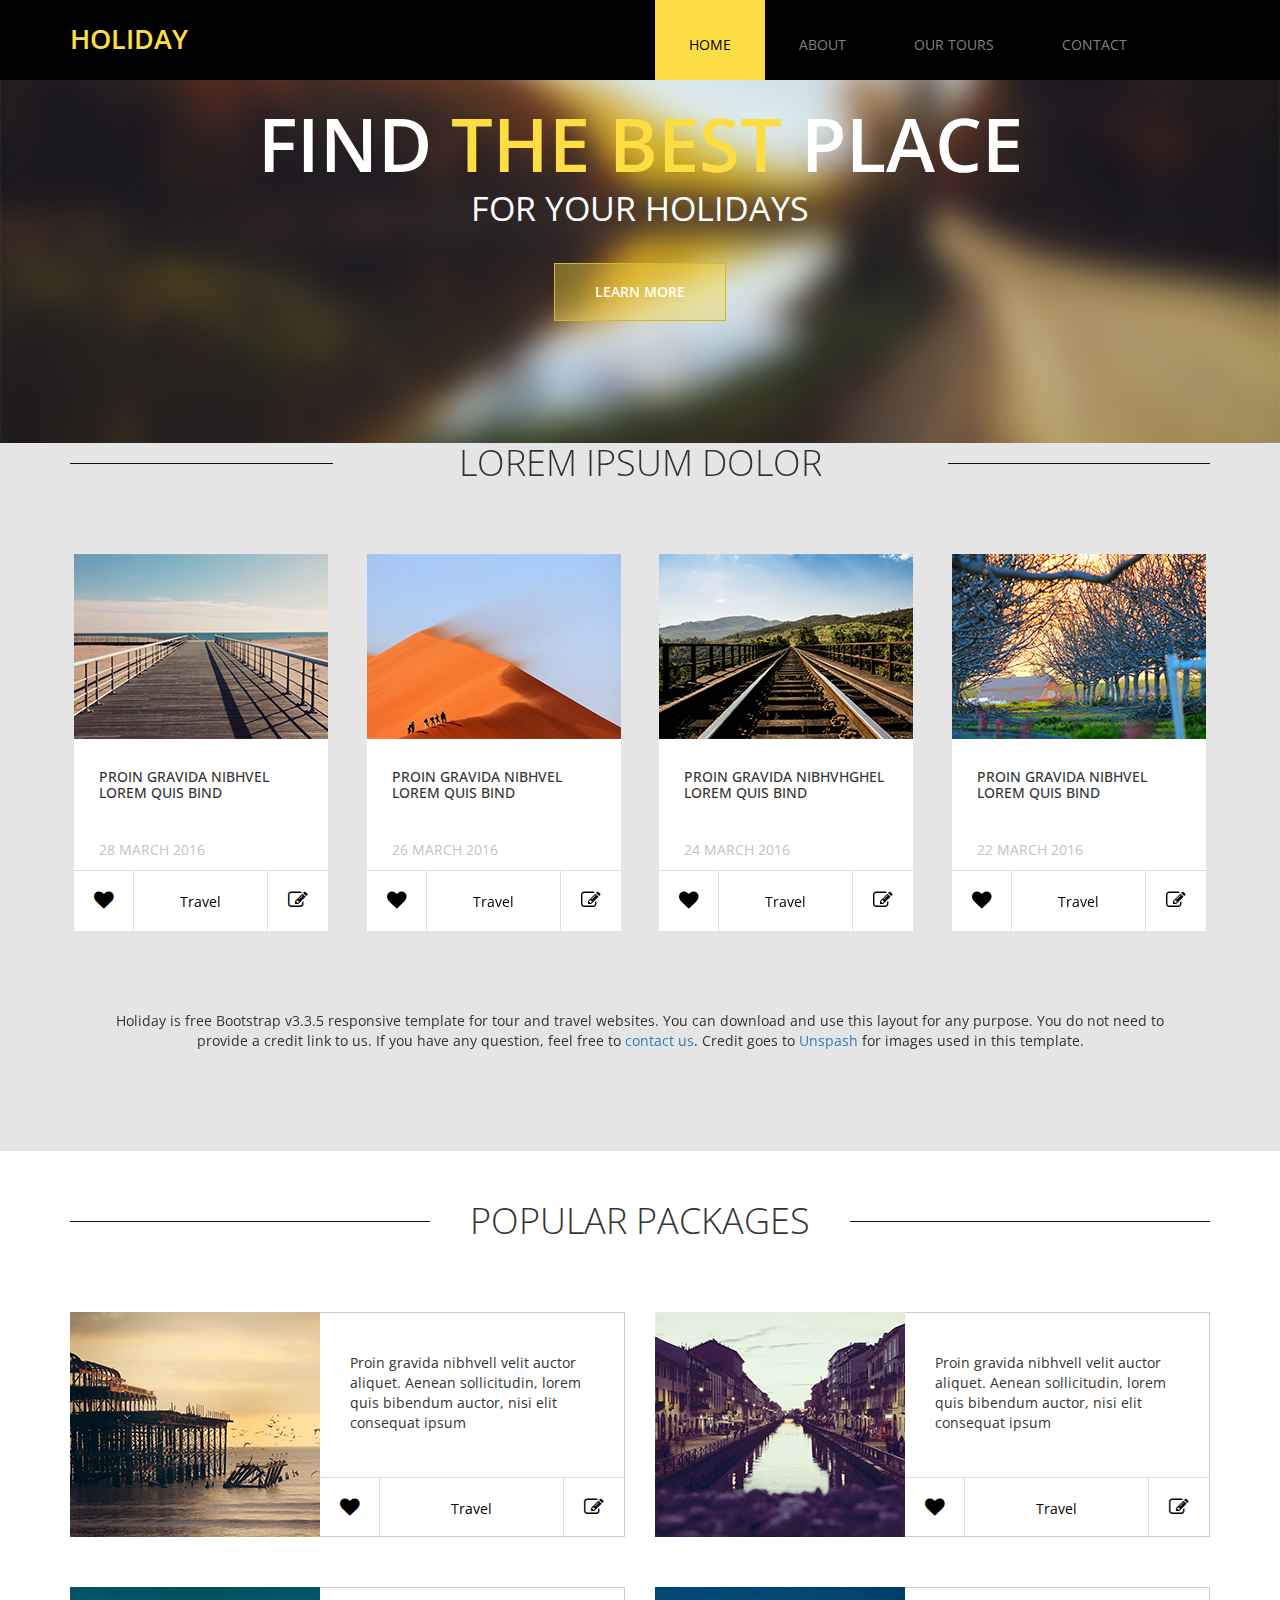
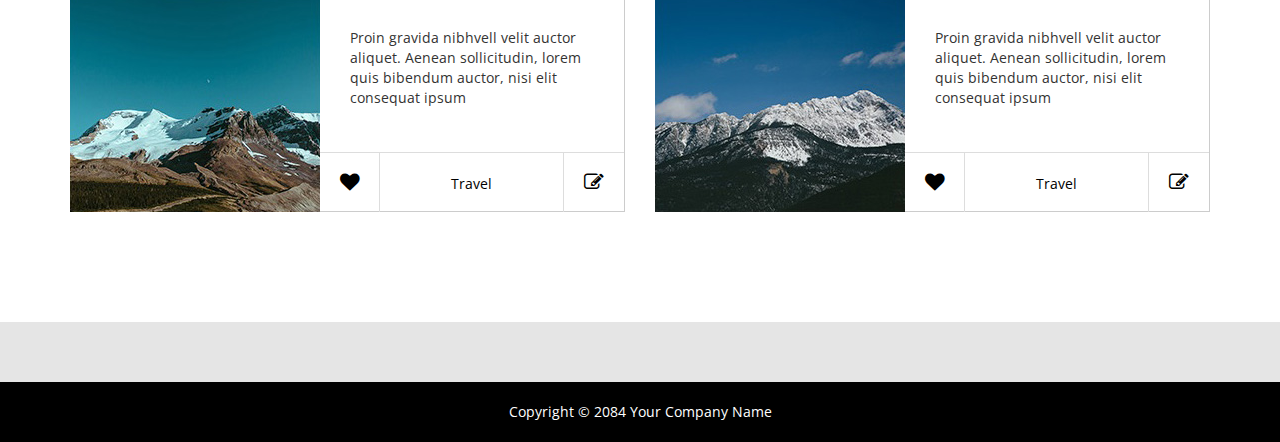
<file: index.html>
<!DOCTYPE html>
<html lang="en">
<head>
  <meta charset="utf-8">
  <meta http-equiv="X-UA-Compatible" content="IE=edge">
  <meta name="viewport" content="width=device-width, initial-scale=1">
  <title>Holiday - templatemo</title>
<!--
Holiday Template
http://www.templatemo.com/tm-475-holiday
-->
  <link href='http://fonts.googleapis.com/css?family=Open+Sans:400,300,400italic,600,700' rel='stylesheet' type='text/css'>
  <link href="css/font-awesome.min.css" rel="stylesheet">
  <link href="css/bootstrap.min.css" rel="stylesheet">
  <link href="css/bootstrap-datetimepicker.min.css" rel="stylesheet">  
  <link href="css/flexslider.css" rel="stylesheet">
  <link href="css/templatemo-style.css" rel="stylesheet">

  <!-- HTML5 shim and Respond.js for IE8 support of HTML5 elements and media queries -->
  <!-- WARNING: Respond.js doesn't work if you view the page via file:// -->
    <!--[if lt IE 9]>
    <script src="https://oss.maxcdn.com/html5shiv/3.7.2/html5shiv.min.js"></script>
    <script src="https://oss.maxcdn.com/respond/1.4.2/respond.min.js"></script>
    <![endif]-->

  </head>
  <body class="tm-gray-bg">
  	<!-- Header -->
  	<div class="tm-header">
  		<div class="container">
  			<div class="row">
  				<div class="col-lg-6 col-md-4 col-sm-3 tm-site-name-container">
  					<a href="#" class="tm-site-name">Holiday</a>	
  				</div>
	  			<div class="col-lg-6 col-md-8 col-sm-9">
	  				<div class="mobile-menu-icon">
		              <i class="fa fa-bars"></i>
		            </div>
	  				<nav class="tm-nav">
						<ul>
							<li><a href="index.html" class="active">Home</a></li>
							<li><a href="about.html">About</a></li>
							<li><a href="tours.html">Our Tours</a></li>
							<li><a href="contact.html">Contact</a></li>
						</ul>
					</nav>		
	  			</div>				
  			</div>
  		</div>	  	
  	</div>
	
	<!-- Banner -->
	<section class="tm-banner">
		<!-- Flexslider -->
		<div class="flexslider flexslider-banner">
		  <ul class="slides">
		    <li>
			    <div class="tm-banner-inner">
					<h1 class="tm-banner-title">Find <span class="tm-yellow-text">The Best</span> Place</h1>
					<p class="tm-banner-subtitle">For Your Holidays</p>
					<a href="#more" class="tm-banner-link">Learn More</a>	
				</div>
				<img src="img/banner-1.jpg" alt="Image" />	
		    </li>
		    <li>
			    <div class="tm-banner-inner">
					<h1 class="tm-banner-title">Lorem <span class="tm-yellow-text">Ipsum</span> Dolor</h1>
					<p class="tm-banner-subtitle">Wonderful Destinations</p>
					<a href="#more" class="tm-banner-link">Learn More</a>	
				</div>
		      <img src="img/banner-2.jpg" alt="Image" />
		    </li>
		    <li>
			    <div class="tm-banner-inner">
					<h1 class="tm-banner-title">Proin <span class="tm-yellow-text">Gravida</span> Nibhvell</h1>
					<p class="tm-banner-subtitle">Velit Auctor</p>
					<a href="#more" class="tm-banner-link">Learn More</a>	
				</div>
		      <img src="img/banner-3.jpg" alt="Image" />
		    </li>
		  </ul>
		</div>	
	</section>

	<!-- gray bg -->	
	<section class="container tm-home-section-1" id="more">

	
		<div class="section-margin-top">
			<div class="row">				
				<div class="tm-section-header">
					<div class="col-lg-3 col-md-3 col-sm-3"><hr></div>
					<div class="col-lg-6 col-md-6 col-sm-6"><h2 class="tm-section-title">Lorem Ipsum Dolor</h2></div>
					<div class="col-lg-3 col-md-3 col-sm-3"><hr></div>	
				</div>
			</div>
			<div class="row">
				<div class="col-lg-3 col-md-3 col-sm-6 col-xs-6 col-xxs-12">
					<div class="tm-home-box-2">						
						<img src="img/index-03.jpg" alt="image" class="img-responsive">
						<h3>Proin Gravida Nibhvel Lorem Quis Bind</h3>
						<p class="tm-date">28 March 2016</p>
						<div class="tm-home-box-2-container">
							<a href="#" class="tm-home-box-2-link"><i class="fa fa-heart tm-home-box-2-icon border-right"></i></a>
							<a href="#" class="tm-home-box-2-link"><span class="tm-home-box-2-description">Travel</span></a>
							<a href="#" class="tm-home-box-2-link"><i class="fa fa-edit tm-home-box-2-icon border-left"></i></a>
						</div>
					</div>
				</div>
				<div class="col-lg-3 col-md-3 col-sm-6 col-xs-6 col-xxs-12">
					<div class="tm-home-box-2">						
					    <img src="img/index-04.jpg" alt="image" class="img-responsive">
						<h3>Proin Gravida Nibhvel Lorem Quis Bind</h3>
						<p class="tm-date">26 March 2016</p>
						<div class="tm-home-box-2-container">
							<a href="#" class="tm-home-box-2-link"><i class="fa fa-heart tm-home-box-2-icon border-right"></i></a>
							<a href="#" class="tm-home-box-2-link"><span class="tm-home-box-2-description">Travel</span></a>
							<a href="#" class="tm-home-box-2-link"><i class="fa fa-edit tm-home-box-2-icon border-left"></i></a>
						</div>
					</div>
				</div>
				<div class="col-lg-3 col-md-3 col-sm-6 col-xs-6 col-xxs-12">
					<div class="tm-home-box-2">						
					    <img src="img/index-05.jpg" alt="image" class="img-responsive">
						<h3>Proin Gravida Nibhvhghel Lorem Quis Bind</h3>
						<p class="tm-date">24 March 2016</p>
						<div class="tm-home-box-2-container">
							<a href="#" class="tm-home-box-2-link"><i class="fa fa-heart tm-home-box-2-icon border-right"></i></a>
							<a href="#" class="tm-home-box-2-link"><span class="tm-home-box-2-description">Travel</span></a>
							<a href="#" class="tm-home-box-2-link"><i class="fa fa-edit tm-home-box-2-icon border-left"></i></a>
						</div>
					</div>
				</div>
				<div class="col-lg-3 col-md-3 col-sm-6 col-xs-6 col-xxs-12">
					<div class="tm-home-box-2 tm-home-box-2-right">						
					    <img src="img/index-06.jpg" alt="image" class="img-responsive">
						<h3>Proin Gravida Nibhvel Lorem Quis Bind</h3>
						<p class="tm-date">22 March 2016</p>
						<div class="tm-home-box-2-container">
							<a href="#" class="tm-home-box-2-link"><i class="fa fa-heart tm-home-box-2-icon border-right"></i></a>
							<a href="#" class="tm-home-box-2-link"><span class="tm-home-box-2-description">Travel</span></a>
							<a href="#" class="tm-home-box-2-link"><i class="fa fa-edit tm-home-box-2-icon border-left"></i></a>
						</div>
					</div>
				</div>
			</div>
			<div class="row">
				<div class="col-lg-12">
					<p class="home-description">Holiday is free Bootstrap v3.3.5 responsive template for tour and travel websites. You can download and use this layout for any purpose. You do not need to provide a credit link to us. If you have any question, feel free to <a href="http://www.facebook.com/templatemo" target="_parent">contact us</a>. Credit goes to <a rel="nofollow" href="http://unsplash.com" target="_parent">Unspash</a> for images used in this template.</p>					
				</div>
			</div>			
		</div>
	</section>		
	
	<!-- white bg -->
	<section class="tm-white-bg section-padding-bottom">
		<div class="container">
			<div class="row">
				<div class="tm-section-header section-margin-top">
					<div class="col-lg-4 col-md-3 col-sm-3"><hr></div>
					<div class="col-lg-4 col-md-6 col-sm-6"><h2 class="tm-section-title">Popular Packages</h2></div>
					<div class="col-lg-4 col-md-3 col-sm-3"><hr></div>	
				</div>
				<div class="col-lg-6">
					<div class="tm-home-box-3">
						<div class="tm-home-box-3-img-container">
							<img src="img/index-07.jpg" alt="image" class="img-responsive">	
						</div>						
						<div class="tm-home-box-3-info">
							<p class="tm-home-box-3-description">Proin gravida nibhvell velit auctor aliquet. Aenean sollicitudin, lorem quis bibendum auctor, nisi elit consequat ipsum</p>
					        <div class="tm-home-box-2-container">
							<a href="#" class="tm-home-box-2-link"><i class="fa fa-heart tm-home-box-2-icon border-right"></i></a>
							<a href="#" class="tm-home-box-2-link"><span class="tm-home-box-2-description box-3">Travel</span></a>
							<a href="#" class="tm-home-box-2-link"><i class="fa fa-edit tm-home-box-2-icon border-left"></i></a>
						</div>
						</div>						
					</div>					
			     </div>
			     <div class="col-lg-6">
			        <div class="tm-home-box-3">
						<div class="tm-home-box-3-img-container">
							<img src="img/index-08.jpg" alt="image" class="img-responsive">	
						</div>						
						<div class="tm-home-box-3-info">
							<p class="tm-home-box-3-description">Proin gravida nibhvell velit auctor aliquet. Aenean sollicitudin, lorem quis bibendum auctor, nisi elit consequat ipsum</p>
					        <div class="tm-home-box-2-container">
							<a href="#" class="tm-home-box-2-link"><i class="fa fa-heart tm-home-box-2-icon border-right"></i></a>
							<a href="#" class="tm-home-box-2-link"><span class="tm-home-box-2-description box-3">Travel</span></a>
							<a href="#" class="tm-home-box-2-link"><i class="fa fa-edit tm-home-box-2-icon border-left"></i></a>
						</div>
						</div>						
					</div>
				</div>
				<div class="col-lg-6">
				    <div class="tm-home-box-3">
						<div class="tm-home-box-3-img-container">
							<img src="img/index-09.jpg" alt="image" class="img-responsive">	
						</div>						
						<div class="tm-home-box-3-info">
							<p class="tm-home-box-3-description">Proin gravida nibhvell velit auctor aliquet. Aenean sollicitudin, lorem quis bibendum auctor, nisi elit consequat ipsum</p>
					        <div class="tm-home-box-2-container">
							<a href="#" class="tm-home-box-2-link"><i class="fa fa-heart tm-home-box-2-icon border-right"></i></a>
							<a href="#" class="tm-home-box-2-link"><span class="tm-home-box-2-description box-3">Travel</span></a>
							<a href="#" class="tm-home-box-2-link"><i class="fa fa-edit tm-home-box-2-icon border-left"></i></a>
						</div>
						</div>						
					</div>
			    </div>
			    <div class="col-lg-6">
			        <div class="tm-home-box-3">
						<div class="tm-home-box-3-img-container">
							<img src="img/index-10.jpg" alt="image" class="img-responsive">	
						</div>						
						<div class="tm-home-box-3-info">
							<p class="tm-home-box-3-description">Proin gravida nibhvell velit auctor aliquet. Aenean sollicitudin, lorem quis bibendum auctor, nisi elit consequat ipsum</p>
					        <div class="tm-home-box-2-container">
							<a href="#" class="tm-home-box-2-link"><i class="fa fa-heart tm-home-box-2-icon border-right"></i></a>
							<a href="#" class="tm-home-box-2-link"><span class="tm-home-box-2-description box-3">Travel</span></a>
							<a href="#" class="tm-home-box-2-link"><i class="fa fa-edit tm-home-box-2-icon border-left"></i></a>
						</div>
						</div>						
					</div>
			   	</div>
			</div>		
		</div>
	</section>
	<footer class="tm-black-bg">
		<div class="container">
			<div class="row">
				<p class="tm-copyright-text">Copyright &copy; 2084 Your Company Name</p>
			</div>
		</div>		
	</footer>
	<script type="text/javascript" src="js/jquery-1.11.2.min.js"></script>      		<!-- jQuery -->
  	<script type="text/javascript" src="js/moment.js"></script>							<!-- moment.js -->
	<script type="text/javascript" src="js/bootstrap.min.js"></script>					<!-- bootstrap js -->
	<script type="text/javascript" src="js/bootstrap-datetimepicker.min.js"></script>	<!-- bootstrap date time picker js, http://eonasdan.github.io/bootstrap-datetimepicker/ -->
	<script type="text/javascript" src="js/jquery.flexslider-min.js"></script>
<!--
	<script src="js/froogaloop.js"></script>
	<script src="js/jquery.fitvid.js"></script>
-->
   	<script type="text/javascript" src="js/templatemo-script.js"></script>      		<!-- Templatemo Script -->
	<script>
		// HTML document is loaded. DOM is ready.
		$(function() {

			$('#hotelCarTabs a').click(function (e) {
			  e.preventDefault()
			  $(this).tab('show')
			})

        	$('.date').datetimepicker({
            	format: 'MM/DD/YYYY'
            });
            $('.date-time').datetimepicker();

			// https://css-tricks.com/snippets/jquery/smooth-scrolling/
		  	$('a[href*=#]:not([href=#])').click(function() {
			    if (location.pathname.replace(/^\//,'') == this.pathname.replace(/^\//,'') && location.hostname == this.hostname) {
			      var target = $(this.hash);
			      target = target.length ? target : $('[name=' + this.hash.slice(1) +']');
			      if (target.length) {
			        $('html,body').animate({
			          scrollTop: target.offset().top
			        }, 1000);
			        return false;
			      }
			    }
		  	});
		});
		
		// Load Flexslider when everything is loaded.
		$(window).load(function() {	  		
			// Vimeo API nonsense

/*
			  var player = document.getElementById('player_1');
			  $f(player).addEvent('ready', ready);
			 
			  function addEvent(element, eventName, callback) {
			    if (element.addEventListener) {
			      element.addEventListener(eventName, callback, false)
			    } else {
			      element.attachEvent(eventName, callback, false);
			    }
			  }
			 
			  function ready(player_id) {
			    var froogaloop = $f(player_id);
			    froogaloop.addEvent('play', function(data) {
			      $('.flexslider').flexslider("pause");
			    });
			    froogaloop.addEvent('pause', function(data) {
			      $('.flexslider').flexslider("play");
			    });
			  }
*/

			 
			 
			  // Call fitVid before FlexSlider initializes, so the proper initial height can be retrieved.
/*

			  $(".flexslider")
			    .fitVids()
			    .flexslider({
			      animation: "slide",
			      useCSS: false,
			      animationLoop: false,
			      smoothHeight: true,
			      controlNav: false,
			      before: function(slider){
			        $f(player).api('pause');
			      }
			  });
*/


			  

//	For images only
		    $('.flexslider').flexslider({
			    controlNav: false
		    });


	  	});
	</script>
 </body>
 </html>
</file>
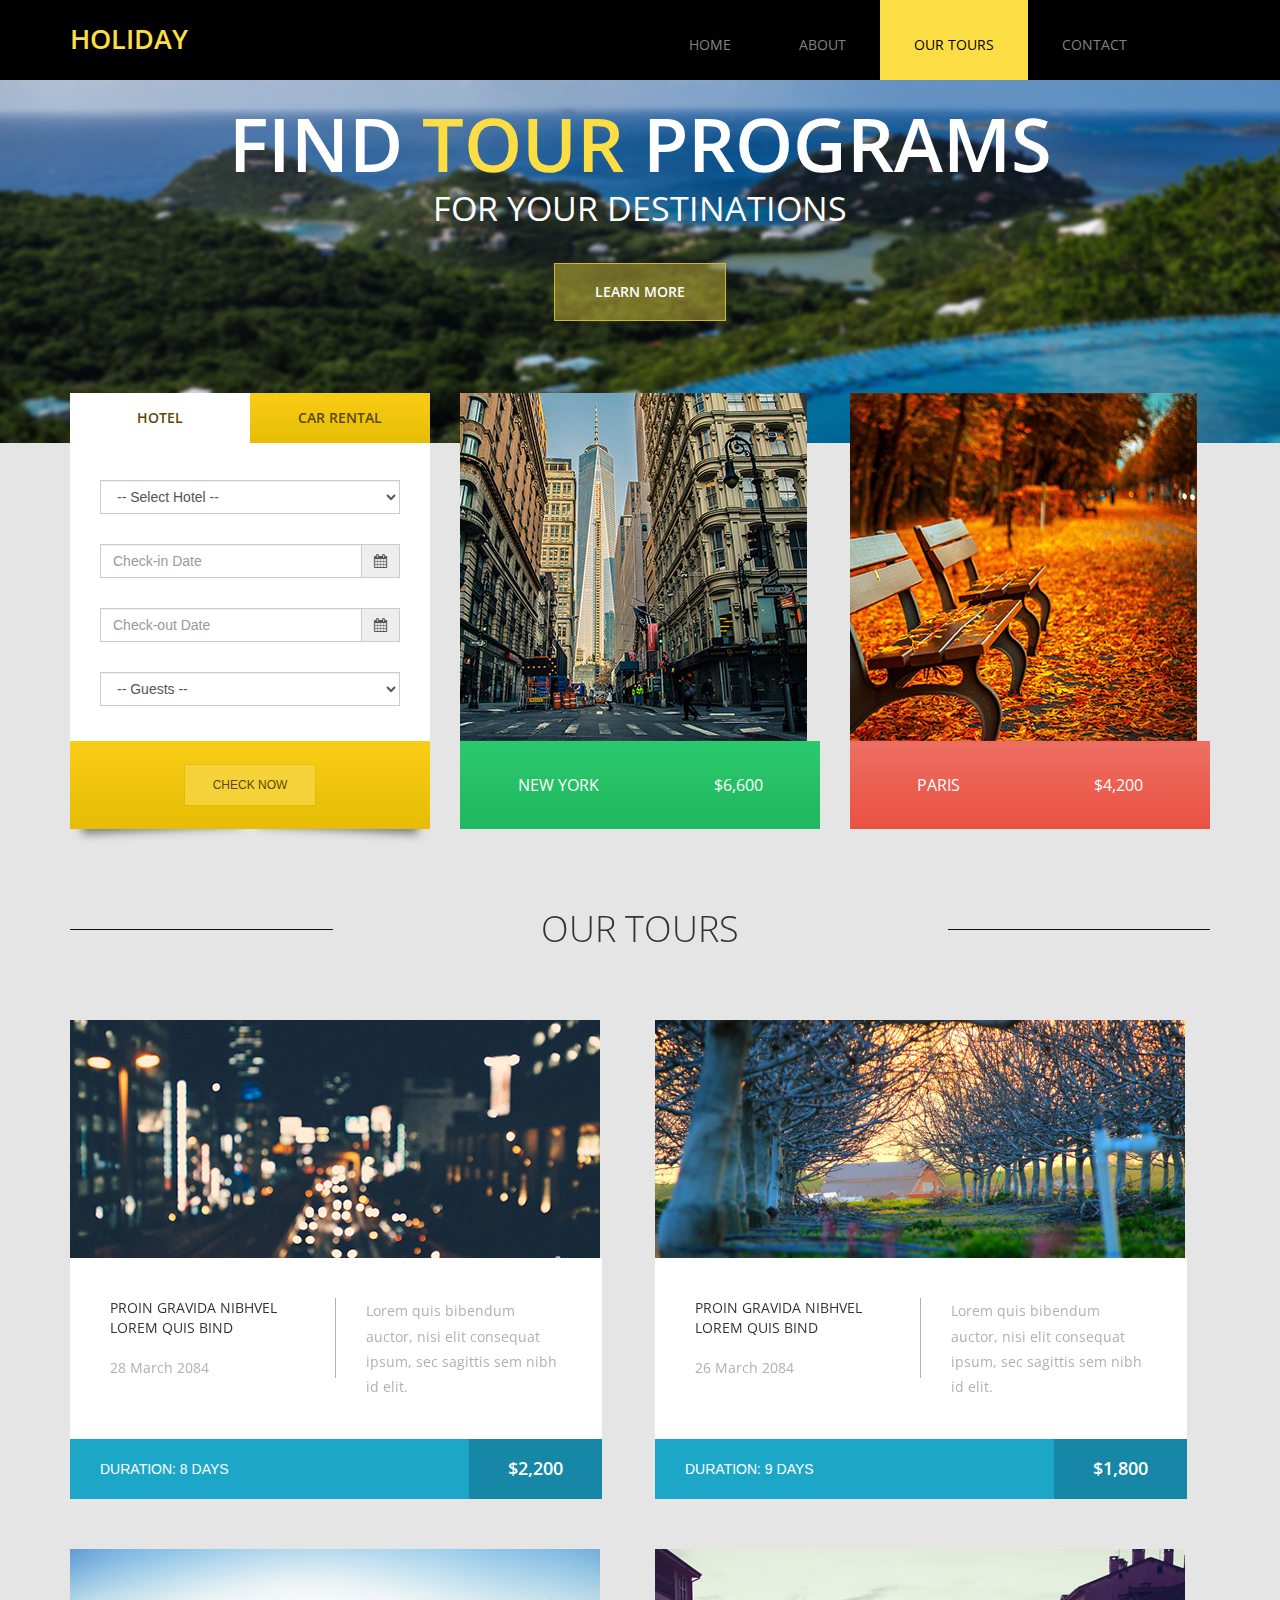
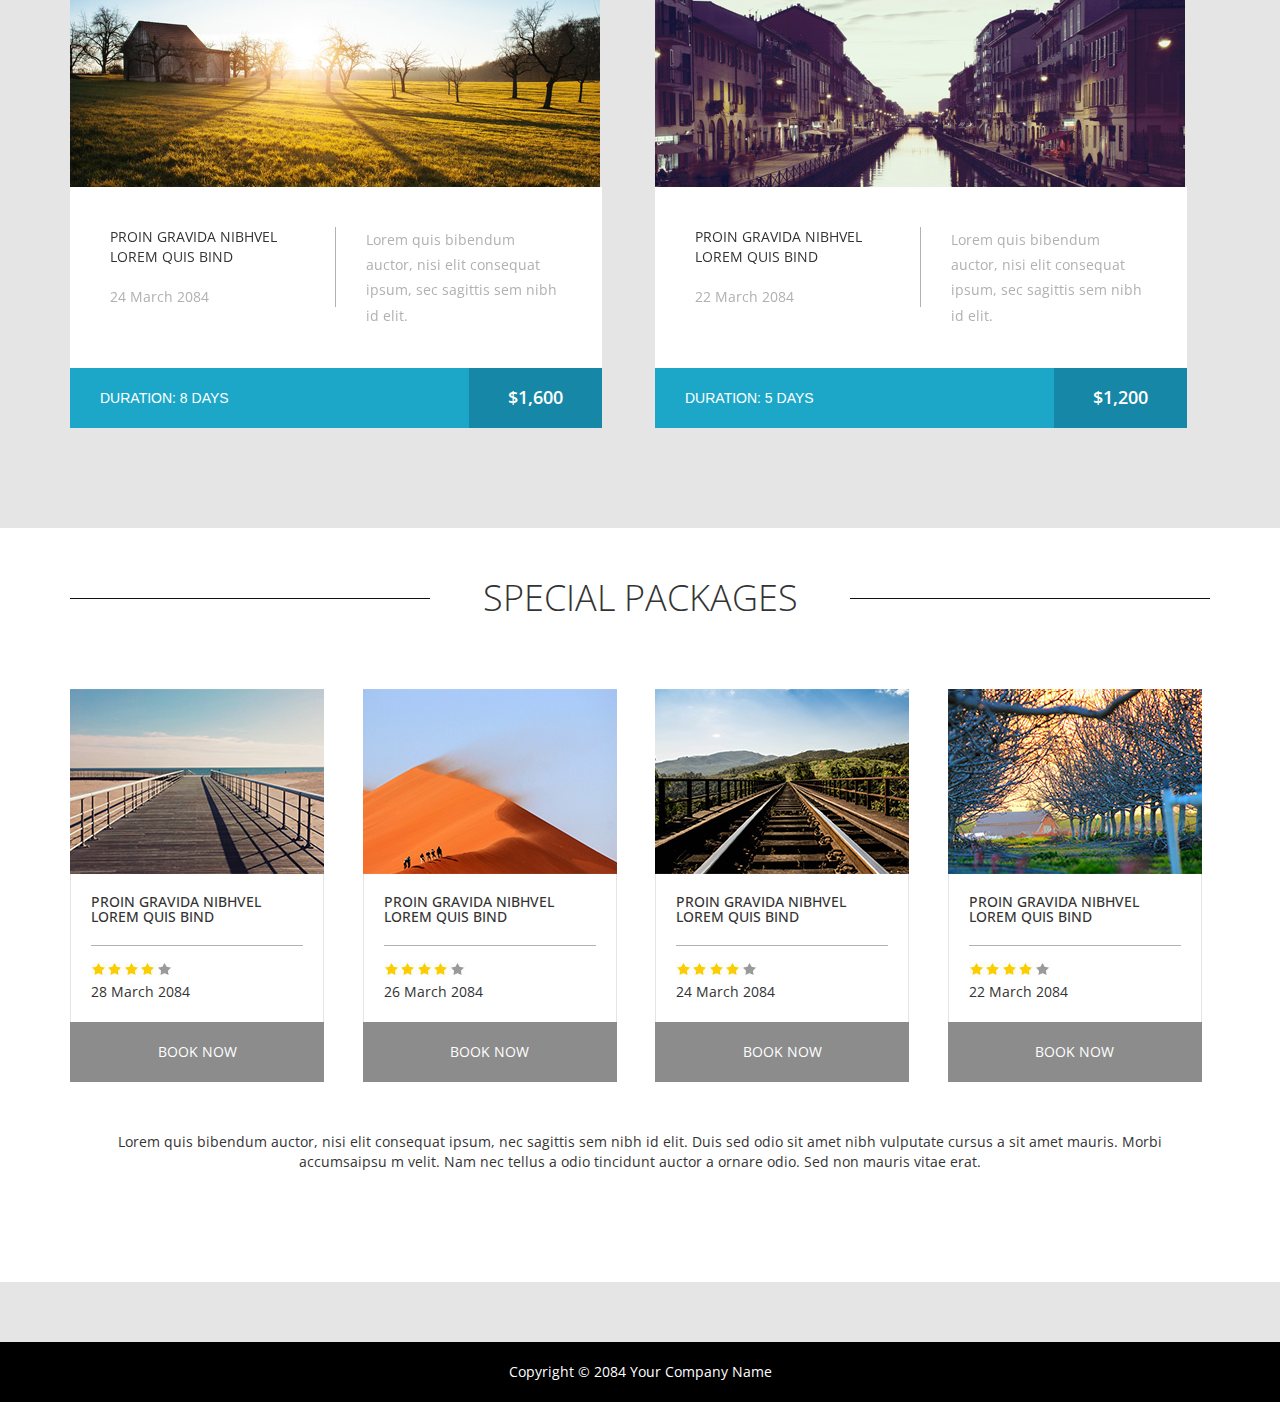
<file: tours.html>
<!DOCTYPE html>
<html lang="en">
<head>
  <meta charset="utf-8">
  <meta http-equiv="X-UA-Compatible" content="IE=edge">
  <meta name="viewport" content="width=device-width, initial-scale=1">
  <title>Holiday - Tours</title>
<!--
Holiday Template
http://www.templatemo.com/tm-475-holiday
-->
  <link href='http://fonts.googleapis.com/css?family=Open+Sans:400,300,400italic,600,700' rel='stylesheet' type='text/css'>
  <link href="css/font-awesome.min.css" rel="stylesheet">
  <link href="css/bootstrap.min.css" rel="stylesheet">
  <link href="css/bootstrap-datetimepicker.min.css" rel="stylesheet"> 
  <link href="css/flexslider.css" rel="stylesheet"> 
  <link href="css/templatemo-style.css" rel="stylesheet">

  <!-- HTML5 shim and Respond.js for IE8 support of HTML5 elements and media queries -->
  <!-- WARNING: Respond.js doesn't work if you view the page via file:// -->
    <!--[if lt IE 9]>
    <script src="https://oss.maxcdn.com/html5shiv/3.7.2/html5shiv.min.js"></script>
    <script src="https://oss.maxcdn.com/respond/1.4.2/respond.min.js"></script>
    <![endif]-->

  </head>
  <body class="tm-gray-bg">
  	<!-- Header -->
  	<div class="tm-header">
  		<div class="container">
  			<div class="row">
  				<div class="col-lg-6 col-md-4 col-sm-3 tm-site-name-container">
  					<a href="#" class="tm-site-name">Holiday</a>	
  				</div>
	  			<div class="col-lg-6 col-md-8 col-sm-9">
	  				<div class="mobile-menu-icon">
		              <i class="fa fa-bars"></i>
		            </div>
	  				<nav class="tm-nav">
						<ul>
							<li><a href="index.php">Home</a></li>
							<li><a href="about.html">About</a></li>
							<li><a href="tours.html" class="active">Our Tours</a></li>
							<li><a href="contact.html">Contact</a></li>
						</ul>
					</nav>		
	  			</div>				
  			</div>
  		</div>	  	
  	</div>
	
	<!-- Banner -->
	<section class="tm-banner">
		<!-- Flexslider -->
		<div class="flexslider flexslider-banner">
		  <ul class="slides">
		    <li>
			    <div class="tm-banner-inner">
					<h1 class="tm-banner-title">Find <span class="tm-yellow-text">Tour</span> Programs</h1>
					<p class="tm-banner-subtitle">For Your Destinations</p>
					<a href="#more" class="tm-banner-link">Learn More</a>	
				</div>
		      <img src="img/banner-2.jpg" />
		    </li>
		    <li>
			    <div class="tm-banner-inner">
					<h1 class="tm-banner-title">Lorem <span class="tm-yellow-text">Ipsum</span> Dolor</h1>
					<p class="tm-banner-subtitle">Wonderful Destinations</p>
					<a href="#more" class="tm-banner-link">Learn More</a>	
				</div>
		      <img src="img/banner-3.jpg" />
		    </li>
		    <li>
			    <div class="tm-banner-inner">
					<h1 class="tm-banner-title">Proin <span class="tm-yellow-text">Gravida</span> Nibhvell</h1>
					<p class="tm-banner-subtitle">Velit Auctor</p>
					<a href="#more" class="tm-banner-link">Learn More</a>	
				</div>
		      <img src="img/banner-1.jpg" />
		    </li>
		  </ul>
		</div>			
	</section>

	<!-- gray bg -->	
	<section class="container tm-home-section-1" id="more">
		<div class="row">
			<div class="col-lg-4 col-md-4 col-sm-6">
				<!-- Nav tabs -->
				<div class="tm-home-box-1">
					<ul class="nav nav-tabs tm-white-bg" role="tablist" id="hotelCarTabs">
					    <li role="presentation" class="active">
					    	<a href="#hotel" aria-controls="hotel" role="tab" data-toggle="tab">Hotel</a>
					    </li>
					    <li role="presentation">
					    	<a href="#car" aria-controls="car" role="tab" data-toggle="tab">Car Rental</a>
					    </li>
					</ul>

					<!-- Tab panes -->
					<div class="tab-content">
					    <div role="tabpanel" class="tab-pane fade in active tm-white-bg" id="hotel">
					    	<div class="tm-search-box effect2">
								<form action="#" method="post" class="hotel-search-form">
									<div class="tm-form-inner">
										<div class="form-group">
							            	 <select class="form-control">
							            	 	<option value="">-- Select Hotel -- </option>
							            	 	<option value="shangrila">Shangri-La</option>
												<option value="chatrium">Chatrium</option>
												<option value="fourseasons">Four Seasons</option>
												<option value="hilton">Hilton</option>
											</select> 
							          	</div>
							          	<div class="form-group">
							                <div class='input-group date' id='datetimepicker1'>
							                    <input type='text' class="form-control" placeholder="Check-in Date" />
							                    <span class="input-group-addon">
							                        <span class="fa fa-calendar"></span>
							                    </span>
							                </div>
							            </div>
							          	<div class="form-group">
							                <div class='input-group date' id='datetimepicker2'>
							                    <input type='text' class="form-control" placeholder="Check-out Date" />
							                    <span class="input-group-addon">
							                        <span class="fa fa-calendar"></span>
							                    </span>
							                </div>
							            </div>
							            <div class="form-group margin-bottom-0">
							                <select class="form-control">
							            	 	<option value="">-- Guests -- </option>
							            	 	<option value="1">1</option>
												<option value="2">2</option>
												<option value="3">3</option>
												<option value="4">4</option>
												<option value="5p">5+</option>
											</select> 
							            </div>
									</div>							
						            <div class="form-group tm-yellow-gradient-bg text-center">
						            	<button type="submit" name="submit" class="tm-yellow-btn">Check Now</button>
						            </div>  
								</form>
							</div>
					    </div>
					    <div role="tabpanel" class="tab-pane fade tm-white-bg" id="car">
							<div class="tm-search-box effect2">
								<form action="#" method="post" class="hotel-search-form">
									<div class="tm-form-inner">
										<div class="form-group">
							            	 <select class="form-control">
							            	 	<option value="">-- Select Model -- </option>
							            	 	<option value="shangrila">BMW</option>
												<option value="chatrium">Mercedes-Benz</option>
												<option value="fourseasons">Toyota</option>
												<option value="hilton">Honda</option>
											</select> 
							          	</div>
							          	<div class="form-group">
							                <div class='input-group date-time' id='datetimepicker3'>
							                    <input type='text' class="form-control" placeholder="Pickup Date" />
							                    <span class="input-group-addon">
							                        <span class="fa fa-calendar"></span>
							                    </span>
							                </div>
							            </div>
							          	<div class="form-group">
							                <div class='input-group date-time' id='datetimepicker4'>
							                    <input type='text' class="form-control" placeholder="Return Date" />
							                    <span class="input-group-addon">
							                        <span class="fa fa-calendar"></span>
							                    </span>
							                </div>
							            </div>	
							            <div class="form-group">
							            	 <select class="form-control">
							            	 	<option value="">-- Options -- </option>
							            	 	<option value="">Child Seat</option>
												<option value="">GPS Navigator</option>
												<option value="">Insurance</option>
											</select> 
							          	</div>						           
									</div>							
						            <div class="form-group tm-yellow-gradient-bg text-center">
						            	<button type="submit" name="submit" class="tm-yellow-btn">Check Now</button>
						            </div>  
								</form>
							</div>
					    </div>				    
					</div>
				</div>								
			</div>

			<div class="col-lg-4 col-md-4 col-sm-6">
				<div class="tm-home-box-1 tm-home-box-1-2 tm-home-box-1-center">
					<img src="img/index-01.jpg" alt="image" class="img-responsive">
					<a href="#">
						<div class="tm-green-gradient-bg tm-city-price-container">
							<span>New York</span>
							<span>$6,600</span>
						</div>	
					</a>			
				</div>				
			</div>
			<div class="col-lg-4 col-md-4 col-sm-6">
				<div class="tm-home-box-1 tm-home-box-1-2 tm-home-box-1-right">
					<img src="img/index-02.jpg" alt="image" class="img-responsive">
					<a href="#">
						<div class="tm-red-gradient-bg tm-city-price-container">
							<span>Paris</span>
							<span>$4,200</span>
						</div>	
					</a>					
				</div>				
			</div>
		</div>
	
		<div class="section-margin-top">
			<div class="row">				
				<div class="tm-section-header">
					<div class="col-lg-3 col-md-3 col-sm-3"><hr></div>
					<div class="col-lg-6 col-md-6 col-sm-6"><h2 class="tm-section-title">Our Tours</h2></div>
					<div class="col-lg-3 col-md-3 col-sm-3"><hr></div>	
				</div>
			</div>
			<div class="row">
				<div class="col-lg-6 col-md-6 col-sm-6 col-xs-12">
					<div class="tm-tours-box-1">
						<img src="img/tours-03.jpg" alt="image" class="img-responsive">
						<div class="tm-tours-box-1-info">
							<div class="tm-tours-box-1-info-left">
								<p class="text-uppercase margin-bottom-20">Proin Gravida Nibhvel Lorem Quis Bind</p>	
								<p class="gray-text">28 March 2084</p>
							</div>
							<div class="tm-tours-box-1-info-right">
								<p class="gray-text tours-1-description">Lorem quis bibendum auctor, nisi elit consequat ipsum, sec sagittis sem nibh id elit.</p>	
							</div>							
						</div>
						<div class="tm-tours-box-1-link">
							<div class="tm-tours-box-1-link-left">
								Duration: 8 days
							</div>
							<a href="#" class="tm-tours-box-1-link-right">
								$2,200								
							</a>							
						</div>
					</div>					
				</div>
				<div class="col-lg-6 col-md-6 col-sm-6 col-xs-12">
					<div class="tm-tours-box-1">
						<img src="img/tours-04.jpg" alt="image" class="img-responsive">
						<div class="tm-tours-box-1-info">
							<div class="tm-tours-box-1-info-left">
								<p class="text-uppercase margin-bottom-20">Proin Gravida Nibhvel Lorem Quis Bind</p>	
								<p class="gray-text">26 March 2084</p>
							</div>
							<div class="tm-tours-box-1-info-right">
								<p class="gray-text tours-1-description">Lorem quis bibendum auctor, nisi elit consequat ipsum, sec sagittis sem nibh id elit.</p>	
							</div>							
						</div>
						<div class="tm-tours-box-1-link">
							<div class="tm-tours-box-1-link-left">
								Duration: 9 days
							</div>
							<a href="#" class="tm-tours-box-1-link-right">
								$1,800								
							</a>							
						</div>
					</div>					
				</div>
				<div class="col-lg-6 col-md-6 col-sm-6 col-xs-12">
					<div class="tm-tours-box-1">
						<img src="img/tours-05.jpg" alt="image" class="img-responsive">
						<div class="tm-tours-box-1-info">
							<div class="tm-tours-box-1-info-left">
								<p class="text-uppercase margin-bottom-20">Proin Gravida Nibhvel Lorem Quis Bind</p>	
								<p class="gray-text">24 March 2084</p>
							</div>
							<div class="tm-tours-box-1-info-right">
								<p class="gray-text tours-1-description">Lorem quis bibendum auctor, nisi elit consequat ipsum, sec sagittis sem nibh id elit.</p>	
							</div>							
						</div>
						<div class="tm-tours-box-1-link">
							<div class="tm-tours-box-1-link-left">
								Duration: 8 days
							</div>
							<a href="#" class="tm-tours-box-1-link-right">
								$1,600								
							</a>							
						</div>
					</div>					
				</div>
				<div class="col-lg-6 col-md-6 col-sm-6 col-xs-12">
					<div class="tm-tours-box-1">
						<img src="img/tours-06.jpg" alt="image" class="img-responsive">
						<div class="tm-tours-box-1-info">
							<div class="tm-tours-box-1-info-left">
								<p class="text-uppercase margin-bottom-20">Proin Gravida Nibhvel Lorem Quis Bind</p>	
								<p class="gray-text">22 March 2084</p>
							</div>
							<div class="tm-tours-box-1-info-right">
								<p class="gray-text tours-1-description">Lorem quis bibendum auctor, nisi elit consequat ipsum, sec sagittis sem nibh id elit.</p>	
							</div>							
						</div>
						<div class="tm-tours-box-1-link">
							<div class="tm-tours-box-1-link-left">
								Duration: 5 days
							</div>
							<a href="#" class="tm-tours-box-1-link-right">
								$1,200								
							</a>							
						</div>
					</div>					
				</div>
			</div>		
		</div>
	</section>		
	
	<!-- white bg -->
	<section class="tm-white-bg section-padding-bottom">
		<div class="container">
			<div class="row">
				<div class="tm-section-header section-margin-top">
					<div class="col-lg-4 col-md-3 col-sm-3"><hr></div>
					<div class="col-lg-4 col-md-6 col-sm-6"><h2 class="tm-section-title">Special Packages</h2></div>
					<div class="col-lg-4 col-md-3 col-sm-3"><hr></div>	
				</div>				
			</div>
			<div class="row">
				<div class="col-lg-3 col-md-3 col-sm-6 col-xs-6 col-xxs-12">
					<div class="tm-tours-box-2">						
						<img src="img/index-03.jpg" alt="image" class="img-responsive">
						<div class="tm-tours-box-2-info">
							<h3 class="margin-bottom-15">Proin Gravida Nibhvel Lorem Quis Bind</h3>
							<img src="img/rating.png" alt="image" class="margin-bottom-5">
							<p>28 March 2084</p>	
						</div>						
						<a href="#" class="tm-tours-box-2-link">Book Now</a>
					</div>
				</div>
				<div class="col-lg-3 col-md-3 col-sm-6 col-xs-6 col-xxs-12">
					<div class="tm-tours-box-2">						
						<img src="img/index-04.jpg" alt="image" class="img-responsive">
						<div class="tm-tours-box-2-info">
							<h3 class="margin-bottom-15">Proin Gravida Nibhvel Lorem Quis Bind</h3>
							<img src="img/rating.png" alt="image" class="margin-bottom-5">
							<p>26 March 2084</p>	
						</div>						
						<a href="#" class="tm-tours-box-2-link">Book Now</a>
					</div>
				</div>
				<div class="col-lg-3 col-md-3 col-sm-6 col-xs-6 col-xxs-12">
					<div class="tm-tours-box-2">						
						<img src="img/index-05.jpg" alt="image" class="img-responsive">
						<div class="tm-tours-box-2-info">
							<h3 class="margin-bottom-15">Proin Gravida Nibhvel Lorem Quis Bind</h3>
							<img src="img/rating.png" alt="image" class="margin-bottom-5">
							<p>24 March 2084</p>	
						</div>						
						<a href="#" class="tm-tours-box-2-link">Book Now</a>
					</div>
				</div>
				<div class="col-lg-3 col-md-3 col-sm-6 col-xs-6 col-xxs-12">
					<div class="tm-tours-box-2">						
						<img src="img/index-06.jpg" alt="image" class="img-responsive">
						<div class="tm-tours-box-2-info">
							<h3 class="margin-bottom-15">Proin Gravida Nibhvel Lorem Quis Bind</h3>
							<img src="img/rating.png" alt="image" class="margin-bottom-5">
							<p>22 March 2084</p>	
						</div>						
						<a href="#" class="tm-tours-box-2-link">Book Now</a>
					</div>
				</div>
			</div>
			<div class="row">
				<div class="col-lg-12">
					<p class="home-description">Lorem quis bibendum auctor, nisi elit consequat ipsum, nec sagittis sem nibh id elit. Duis sed odio sit amet nibh vulputate cursus a sit amet mauris.
					Morbi accumsaipsu m velit. Nam nec tellus a odio tincidunt auctor a ornare odio. Sed non mauris vitae erat.
					</p>					
				</div>
			</div>	
		</div>
	</section>
	<footer class="tm-black-bg">
		<div class="container">
			<div class="row">
				<p class="tm-copyright-text">Copyright &copy; 2084 Your Company Name</p>
			</div>
		</div>		
	</footer>
	<script type="text/javascript" src="js/jquery-1.11.2.min.js"></script>      		<!-- jQuery -->
  	<script type="text/javascript" src="js/moment.js"></script>							<!-- moment.js -->
	<script type="text/javascript" src="js/bootstrap.min.js"></script>					<!-- bootstrap js -->
	<script type="text/javascript" src="js/bootstrap-datetimepicker.min.js"></script>	<!-- bootstrap date time picker js, http://eonasdan.github.io/bootstrap-datetimepicker/ -->
	<script type="text/javascript" src="js/jquery.flexslider-min.js"></script>
   	<script type="text/javascript" src="js/templatemo-script.js"></script>      		<!-- Templatemo Script -->
	<script>
		// HTML document is loaded. DOM is ready.
		$(function() {

			$('#hotelCarTabs a').click(function (e) {
			  e.preventDefault()
			  $(this).tab('show')
			})

        	$('.date').datetimepicker({
            	format: 'MM/DD/YYYY'
            });
            $('.date-time').datetimepicker();
           
			// https://css-tricks.com/snippets/jquery/smooth-scrolling/
		  	$('a[href*=#]:not([href=#])').click(function() {
			    if (location.pathname.replace(/^\//,'') == this.pathname.replace(/^\//,'') && location.hostname == this.hostname) {
			      var target = $(this.hash);
			      target = target.length ? target : $('[name=' + this.hash.slice(1) +']');
			      if (target.length) {
			        $('html,body').animate({
			          scrollTop: target.offset().top
			        }, 1000);
			        return false;
			      }
			    }
		  	});
		});
		
		// Load Flexslider when everything is loaded.
		$(window).load(function() {	  		
		    $('.flexslider').flexslider({
			    controlNav: false
		    });
	  	});
	</script>
 </body>
 </html>
</file>
<file: css/templatemo-style.css>
/** 
 * Holiday Template
 * http://www.templatemo.com/tm-475-holiday
 *
 * COLOR CODES
 * Yellow	#FCDD44
 *
 */

/* CSS Resets */ 
ul,p {
	margin: 0; 
	padding: 0;
}
h1,h2,h3 {
	margin: 0;
	padding: 0;
}
h1,h2,h3,a,p { font-family: 'Open Sans', sans-serif; }
a:hover,
a:focus {
	text-decoration: none;
}

/* Header & Nav */
body { overflow-x: hidden; }
.tm-header {
	background: #000000;
	height: 80px;
	position: fixed;
	top: 0;
	z-index: 100;
	width: 100%;
}
.tm-site-name-container { padding-top: 20px; }
.tm-site-name {
	color: #FCDD44;
	font-size: 27px;
	font-weight: 600;
	text-transform: uppercase;
}
.tm-site-name:hover,
.tm-site-name:focus {
	color: #FF720B;
}
.mobile-menu-icon { display: none; }
.tm-nav {
	display: block;
	overflow: hidden;
}
.tm-nav li {
	list-style: none;
	float: left;
}
.tm-nav li a {
	color: #838383;
	display: block;
	padding: 35px 34px 25px 34px;
	text-transform: uppercase;
	transition: all 0.3s ease;
}
.tm-nav li a.active,
.tm-nav li a:focus,
.tm-nav li a:hover {
	background: #FCDD44;
	color: #000;
}

/* Banner */
.tm-banner-inner {
    height: auto;
    margin: auto;
    position: absolute;
    top: -20px;
    left: 0px;
    bottom: 0px;
    right: 0px;
    display: -webkit-flex;
    display: -ms-flexbox;
    display: flex;
    -webkit-flex-direction: column;
        -ms-flex-direction: column;
            flex-direction: column;
    -webkit-align-items: center;
        -ms-flex-align: center;
            align-items: center;
    -webkit-justify-content: center;
        -ms-flex-pack: center;
            justify-content: center;
}
.tm-banner-title,
.tm-banner-subtitle,
.tm-banner-link {
	text-transform: uppercase;
}
.tm-banner-title,
.tm-banner-subtitle {
	color: white;
}
.tm-banner-title {	
	font-size: 74px;
	font-weight: 600;
}
.tm-banner-subtitle { font-size: 34px; }
.tm-yellow-text { color: #FCDD44; }
.tm-banner-link {
	background: rgba(252, 221, 68, 0.39) none repeat scroll 0% 0%;
	border: 1px solid #D2B731;
	color: #FFF;
	font-weight: 600;
	display: inline-block;
	padding: 18px 40px;
	margin-top: 30px;
	transition: all 0.3s ease;
}
.tm-banner-link:hover,
.tm-banner-link:focus {
	background: rgba(252, 221, 68, 1);
	color: #000;
}
.flexslider.flexslider-banner {
	max-width: 100%;
	height: 100%;
	z-index: 0;
}
.flexslider.flexslider-banner .slides > li {
	text-align: center;
}
.flexslider.flexslider-banner .flex-direction-nav a:before {
	color: #FCDD44;
}
.flex-direction-nav a {
	height: 50px;
}

/* Section 1, products.php */
.tm-gray-bg { background-color: #E5E5E5; }
.tm-home-section-1 {
	position: relative;
	top: -50px;
}
.form-control {	border-radius: 0; }
.form-control:focus {
	border-color: #FCDD44;
}

.form-control:focus {
	box-shadow: 0px 1px 1px rgba(0, 0, 0, 0.075) inset, 0px 0px 8px rgba(252, 221, 68, 0.6);
}

.tm-yellow-gradient-bg {
	/* Permalink - use to edit and share this gradient: http://colorzilla.com/gradient-editor/#f5d11d+0,f3d10e+1,efcf1c+2,fccd0d+4,f7ca0d+5,f9cb1e+6,f7cb10+7,f8cc14+8,f0c40c+54,edc50c+55,e9c108+71,ecc008+78,e6be06+91,e9bd06+93,e8bc06+100 */
	background: #f5d11d; /* Old browsers */ /* FF3.6+ */ /* Chrome,Safari4+ */ /* Chrome10+,Safari5.1+ */ /* Opera 11.10+ */ /* IE10+ */
	background: linear-gradient(to bottom,  #f5d11d 0%,#f3d10e 1%,#efcf1c 2%,#fccd0d 4%,#f7ca0d 5%,#f9cb1e 6%,#f7cb10 7%,#f8cc14 8%,#f0c40c 54%,#edc50c 55%,#e9c108 71%,#ecc008 78%,#e6be06 91%,#e9bd06 93%,#e8bc06 100%); /* W3C */
	filter: progid:DXImageTransform.Microsoft.gradient( startColorstr='#f5d11d', endColorstr='#e8bc06',GradientType=0 ); /* IE6-9 */
}
.tm-green-gradient-bg {
	/* Permalink - use to edit and share this gradient: http://colorzilla.com/gradient-editor/#2ec66b+0,2dc970+1,2ac96c+2,2bc76e+4,2bc869+5,2ac871+6,29c86c+7,28c76b+15,2bc76c+16,21bb61+73,1eb860+100 */
	background: #2ec66b; /* Old browsers */ /* FF3.6+ */ /* Chrome,Safari4+ */ /* Chrome10+,Safari5.1+ */ /* Opera 11.10+ */ /* IE10+ */
	background: linear-gradient(to bottom,  #2ec66b 0%,#2dc970 1%,#2ac96c 2%,#2bc76e 4%,#2bc869 5%,#2ac871 6%,#29c86c 7%,#28c76b 15%,#2bc76c 16%,#21bb61 73%,#1eb860 100%); /* W3C */
	filter: progid:DXImageTransform.Microsoft.gradient( startColorstr='#2ec66b', endColorstr='#1eb860',GradientType=0 ); /* IE6-9 */
}
.tm-red-gradient-bg {
	/* Permalink - use to edit and share this gradient: http://colorzilla.com/gradient-editor/#e97262+0,ef6865+1,ed6c5f+2,f07162+4,f17062+5,eb6f67+6,ec6c5f+7,ec6b5e+18,eb5d4f+56,e95242+100 */
	background: #e97262; /* Old browsers */ /* FF3.6+ */ /* Chrome,Safari4+ */ /* Chrome10+,Safari5.1+ */ /* Opera 11.10+ */ /* IE10+ */
	background: linear-gradient(to bottom,  #e97262 0%,#ef6865 1%,#ed6c5f 2%,#f07162 4%,#f17062 5%,#eb6f67 6%,#ec6c5f 7%,#ec6b5e 18%,#eb5d4f 56%,#e95242 100%); /* W3C */
	filter: progid:DXImageTransform.Microsoft.gradient( startColorstr='#e97262', endColorstr='#e95242',GradientType=0 ); /* IE6-9 */
}
.tm-yellow-gradient-bg,
.tm-green-gradient-bg,
.tm-red-gradient-bg {
	display: -webkit-flex;
	display: -ms-flexbox;
	display: flex;
	-webkit-align-items: center;
	    -ms-flex-align: center;
	        align-items: center;
	height: 88px;
}
.tm-city-price-container {
	padding: 30px 0;
	font-size: 16px;
	color: white;
	text-transform: uppercase;
	-webkit-justify-content: space-around;
	    -ms-flex-pack: distribute;
	        justify-content: space-around;
}
.tm-city-price-container:hover { font-weight: 600; }
.tm-yellow-btn {
	width: 130px;
	height: 40px;
	background-color: #F5D338;
	border: medium none;
	color: #5C4905;
	font-size: 12px;
	margin: 24px auto;
	text-transform: uppercase;
	box-shadow: 0px 0px 1px 0px rgba(0, 0, 0, 0.3);
}
.tm-yellow-btn:hover,
.tm-yellow-btn:focus {
	background-color: #F9E58B;
}
.tm-form-inner { padding: 35px 30px 5px; }

/*http://cssdeck.com/labs/different-css3-box-shadows-effects*/
/*==================================================
 * Effect 2
 * ===============================================*/
.effect2
{
  position: relative;
}
.effect2:before, .effect2:after
{
  z-index: -1;
  position: absolute;
  content: "";
  bottom: 15px;
  left: 10px;
  width: 50%;
  top: 80%;
  max-width:160px;
  background: #777;
  box-shadow: 0 15px 10px #777;
  -webkit-transform: rotate(-3deg);
  transform: rotate(-3deg);
}
.effect2:after
{
  -webkit-transform: rotate(3deg);
  transform: rotate(3deg);
  right: 10px;
  left: auto;
}
.tm-white-bg {
	background-color: #fff;
}
.tm-home-box-1 {
	width: 100%;
	/*height: 436px;*/
}
.tm-home-box-1-center {
	margin: 0 auto;
}
.tm-home-box-1-right,
.tm-home-box-2-right {
	margin-left: auto;
}
.input-group-addon { border-radius: 0; }
#hotelCarTabs {
	border-bottom: none;
	height: 52px;
}
#hotelCarTabs li {
	width: 50%;
	height: 100%;
}
#hotelCarTabs > li > a {
	margin-right: 0;
	padding-top: 15px;
	padding-bottom: 15px;
	text-align: center;
	text-transform: uppercase;
	background: transparent linear-gradient(to bottom, #F5D11D 0%, #F3D10E 1%, #EFCF1C 2%, #FCCD0D 4%, #F7CA0D 5%, #F9CB1E 6%, #F7CB10 7%, #F8CC14 8%, #F0C40C 54%, #EDC50C 55%, #E9C108 71%, #ECC008 78%, #E6BE06 91%, #E9BD06 93%, #E8BC06 100%) repeat scroll 0% 0%;
	border: none;
	border-radius: 0;
	color: #5C4905;
	font-weight: 600;
}
#hotelCarTabs > li > a:hover,
#hotelCarTabs > li > a:focus {
	border: none;
	background: #F9E58B;
}
#hotelCarTabs > li.active > a, 
#hotelCarTabs > li.active > a:focus, 
#hotelCarTabs > li.active > a:hover
{
	background: transparent;
	border: none;	
}
/* Footer */
.tm-black-bg { background-color: #000; }
.tm-copyright-text {
	color: white;
	text-align: center;
	padding-top: 20px;
	padding-bottom: 20px;
}
.tm-copyright-text a {
	color: #FCDD44;
}

.tm-copyright-text a:hover {
	color: white;
}

.hotel-search-form .form-group { margin-bottom: 30px; }

/*Section 2, products.php */
.section-margin-top { margin-top: 50px; }
hr { border-top: 1px solid #111010; }
.tm-section-header {
	margin-bottom: 70px;
	overflow: hidden;
}
.tm-section-title {
	text-align: center;
	text-transform: uppercase;
	font-size: 36px;
	font-weight: 300;
}
.tm-home-box-2 {
	background-color: white;
	max-width: 254px;
	margin: 0 auto 30px;
}
.tm-home-box-2 h3 {
	font-size: 14px;
	padding: 30px 25px;
	text-transform: uppercase;
}
.tm-date {
	color: #c3c3c3;
	padding: 10px 25px;
	text-transform: uppercase;
}
.tm-home-box-2-container {
	border-top: 1px solid #DDD;
	overflow: hidden;
}
.tm-home-box-2-link {
	display: inline-block;
	height: 100%;
	color: black;	
	transition: all 0.3s ease;
	text-align: center;
}
.tm-home-box-2-link:hover,
.tm-home-box-2-link:focus {
	color: #FCDD44;
}
.border-left { border-left: 1px solid #DDD; }
.border-right {	border-right: 1px solid #DDD; }
.tm-home-box-2-icon {
	padding: 20px;
	width: 60px;
	height: 60px;
	font-size: 1.4em;
}
.tm-home-box-2-description {
	display: inline-block;
	text-align: center;
	/*text-transform: uppercase;*/
	width: 125px;
	padding-bottom: 18px;
}
.tm-home-box-2-description.box-3 { width: 175px; }
.home-description {
	margin: 50px auto;
	padding: 0 30px;
	text-align: center;
}

.tm-home-box-3 {
	margin-bottom: 50px;
	max-width: 555px;
	overflow: hidden;
}
.tm-home-box-3-img-container { float: left; }
.tm-home-box-3-info {
    height: 225px;
    max-width: 305px;
    float: right;
    border: 1px solid #CCC;
	border-left: none;
}
.tm-home-box-3-description { padding: 40px 30px 44px; }
.section-padding-bottom { padding-bottom: 60px; }

/* Tours */
.tm-tours-box-1 {
	width: 100%;
	max-width: 532px;
	margin-bottom: 50px;
}
.tm-tours-box-1-info {
	background: white;
	padding: 40px;
	overflow: hidden;
}
.tm-tours-box-1-info-left,
.tm-tours-box-1-info-right {
	float: left;
	width: 50%;
}
.tm-tours-box-1-info-left {
	border-right: 1px solid #B1B1B1;
	padding-right: 30px;
}
.tm-tours-box-1-info-right { padding-left: 30px; }
.margin-bottom-20 { margin-bottom: 20px; }
.margin-bottom-30 { margin-bottom: 30px; }
.gray-text { color: #B1B1B1; }
.tours-1-description { line-height: 1.8; }
.tm-tours-box-1-link { overflow: hidden }
.tm-tours-box-1-link-left { 
	background-color: #1CA7C8;
	padding: 20px 30px;
	float: left;
	width: 75%;
	text-transform: uppercase;
}
.tm-tours-box-1-link-right {
	float: left;
	background-color: #1687A6;
	font-weight: 600;
	font-size: 18px;
	display: block;
	padding: 17px 30px;
	width: 25%;
	transition: all 0.3s;
	text-align: center;
}
.tm-tours-box-1-link-right:hover,
.tm-tours-box-1-link-right:focus {
	color: white;
	background-color: #1D98B9;
}
.tm-tours-box-1-link-left,
.tm-tours-box-1-link-right {
	color: white;
	height: 60px;
}
.tm-tours-box-2 {
	max-width: 254px;
	width: 100%;
}
.tm-tours-box-2-info h3 {
	font-size: 14px;
	text-transform: uppercase;
	padding-bottom: 20px;
	border-bottom: 1px solid #b1b1b1;
}
.tm-tours-box-2-info {
    padding: 20px;
    border-left: 1px solid #E4E4E4;
    border-right: 1px solid #E4E4E4;
}
.tm-tours-box-2-link {
	display: block;
	padding-top: 20px;
	padding-bottom: 20px;
	text-align: center;
	background-color: #8C8C8C;
	color: white;
	text-transform: uppercase;
	transition: all 0.3s ease;
}
.tm-tours-box-2-link:hover,
.tm-tours-box-2-link:focus {
	color: white;
	background-color: #E8BA0F;
}

.margin-bottom-15 { margin-bottom: 15px; }
.margin-bottom-5 { margin-bottom: 5px; }

/* About */
.about-section { margin-top: 150px; }
.tm-about-box-1 {
	background-color: white;
	width: 255px;
	height: 380px;
	padding: 30px;
	text-align: center;
}
.tm-about-box-1-img {
	display: block;
	/*margin: 0 auto 30px;*/
	border-radius: 50%;
	border: 5px solid #d4d4d4;
	transition: all 0.3s ease;
}
.tm-about-box-1-img:hover,
.tm-about-box-1-img:focus {
	border: 5px solid #E8BA0F;	
}
.tm-about-box-1-title {
	font-size: 17px;
	font-style: italic;
	text-transform: uppercase;
	margin-bottom: 15px;
}
.tm-about-box-1-title span {
	font-size: 14px;
	font-style: normal;
	text-transform: none;
}
.tm-social-icon {
	color: #B1B1B1;
	font-size: 18px;
	padding: 0 10px;
}
.tm-social-icon:hover {	color: #E8BA0F; }
.tm-testimonials-box {
	width: 272px;
	height: 530px;
	background-color: #E8BA0F;
	float: left;
}
.tm-testimonials-title {
	background-color: rgb(96, 104, 116);
	color: white;
	padding: 20px;
	text-align: center;
	text-transform: uppercase;
	font-weight: 300;
}
.tm-testimonials-content {
	padding: 30px;
	text-align: center;
	font-style: italic;
}
.tm-testimonial {
	padding-top: 20px;
	padding-bottom: 15px;
}
.tm-what-we-do-right {
	float: right;
	margin-left: 30px;
	max-width: 820px;
	width: 100%;
}
.tm-about-box-2 { overflow: hidden; }
.tm-about-box-2-img,
.tm-about-box-2-text {
	float: left;
}
.tm-about-box-2-text {
	margin-left: 40px;
	max-width: 440px;
	width: 100%;
}
.tm-about-box-2-title {
	text-transform: uppercase;
	text-align: left;
	margin-bottom: 6px;
}
.tm-about-box-2-description {
	text-align: left;
	margin-bottom: 8px;
}
.tm-about-box-2-footer {
	/*border-top: 1px solid #ddd;*/
	/*border-bottom: 1px solid #ddd;*/
	text-align: right;
	text-transform: uppercase;
	padding-top: 10px;
	padding-bottom: 10px;
}

/* Flexslider */
.flex-caption,
.flexslider.flexslider .slides img {
	float: left;
}
.flex-caption {
  width: 572px;
  padding: 40px;
  left: 0;
  bottom: 0;
  font-size: 14px;
  line-height: 18px;
}
.flexslider.flexslider-banner .slides img { 
	display: block;
	width: 100%; 
}
.flexslider {
	border: none;
	border-radius: 0;
	margin: 0 auto;	
	width: 100%;
}
.flexslider.flexslider-about {
	max-width: 1100px;
}
.flexslider.flexslider-about img {
	max-width: 528px;
}
.slider-title {
	font-style: italic;
	font-weight: 600;
	margin-bottom: 25px;
	text-transform: uppercase;
}
.slider-subtitle {
	font-size: 18px;
	margin-bottom: 30px;
	text-align: left;
}
.slider-description {
	color: #B1B1B1;
	line-height: 1.6;
	margin-bottom: 40px;
	text-align: justify;
}
.slider-social { text-align: right; }

/* Contact */
.tm-contact-box-1 {
	background-color: #F4F4F4;
	padding: 40px;
}
.contact-image { 
	float: left; 
	widthh: 100%;
	max-width: 494px;
}
.contact-text {
	float: left;
	margin-left: 40px;
	max-width: 550px;
	width: 100%;
}
.effect2-contact::before, 
.effect2-contact::after {
	max-width: 550px;
}
#google-map {
	height: 335px;
	width: 100%;
}
.tm-submit-btn {
	background: #f5d11d; /* Old browsers */ /* FF3.6+ */ /* Chrome,Safari4+ */ /* Chrome10+,Safari5.1+ */ /* Opera 11.10+ */ /* IE10+ */
	background: linear-gradient(to bottom,  #f5d11d 0%,#f3d10e 1%,#efcf1c 2%,#fccd0d 4%,#f7ca0d 5%,#f9cb1e 6%,#f7cb10 7%,#f8cc14 8%,#f0c40c 54%,#edc50c 55%,#e9c108 71%,#ecc008 78%,#e6be06 91%,#e9bd06 93%,#e8bc06 100%); /* W3C */
	filter: progid:DXImageTransform.Microsoft.gradient( startColorstr='#f5d11d', endColorstr='#e8bc06',GradientType=0 ); /* IE6-9 */
	width: 100%;
	border: none;
	height: 40px;
	text-transform: uppercase;
	font-style: italic;
	font-size: 12px;
	font-weight: 600;
}
.tm-submit-btn:hover { background: #f5d11d; }
.contact-social { margin-top: 20px; }
.contact-social .fa { color: white; }
.tm-social-facebook { background-color: #4A7DBB; }
.tm-social-dribbble { background-color: #E4588E; }
.tm-social-twitter { background-color: #77D1EE; }
.tm-social-instagram { background-color: #527AA1; }
.tm-social-google-plus { background-color: #CE5754; }
.contact-social .tm-social-icon {
    padding: 5px 0;
    width: 35px;
    height: 35px;
    display: inline-block;
    text-align: center;
    margin-right: 10px;
}
.contact-social .tm-social-icon:last-child { margin-right: 0; }

@media screen and (max-width: 1199px) {
	.tm-banner-title { font-size: 50px; }
	.tm-banner-subtitle { font-size: 30px; }
	.tm-home-section-1 { top: -20px; }
	.tm-home-box-1 {
		width: 100%;
		/*height: 388px;*/
	}
	.hotel-search-form .form-group { margin-bottom: 18px; }
	.tm-home-box-2-description { padding-bottom: 15px; }
	.tm-home-box-3 {
		margin-left: auto;
		margin-right: auto;
	}
	.tm-home-box-2-description.box-3 { width: 185px; }
	.tm-about-box-1 {
		width: 215px;
		padding: 24px 15px;
	}
	.tm-testimonials-box { width: 220px; }
	.tm-testimonials-content { padding: 20px; }
	.tm-what-we-do-right { max-width: 685px; }
	.tm-about-box-2-img {
		max-width: 280px;
		height: auto;
	}
	.tm-about-box-2-text { max-width: 360px; }
	.flex-caption {	
		padding: 25px; 
		max-width: 500px;
	}
	.flexslider.flexslider-about .slides img {
		max-width: 450px;
	}
	.slider-title {
		margin-bottom: 15px; 
	}
	.slider-subtitle { 
		margin-bottom: 20px;	
	}
	.slider-description {
		margin-bottom: 20px;
		line-height: 1.3;
	}
	.tm-contact-box-1 {	padding: 30px; }
	.contact-image { max-width: 450px; }
	.contact-text {	max-width: 400px; }
	.flexslider.flexslider-about .slides img { width: 450px;	}	
}

@media screen and (max-width: 1199px) and (min-width: 992px) {
	.tm-home-box-2-description { width: 94px; }
	.tm-home-box-2-icon {
		padding: 18px;
		width: 55px;
		height: 55px;
	}
	.tm-home-box-3-description { padding-bottom: 47px; }
}

@media screen and (max-width: 991px) {
	.tm-home-box-1 {
		margin-bottom: 50px;
		width: 100%;
		/*height: 436px;*/
	}
	.tm-home-box-2 { margin: 0 auto 30px; }
	.tm-home-box-2-description {
		width: 125px;
		vertical-align: top;
	}
	.tm-home-box-2-description.box-3 { width: 175px; }
	.hotel-search-form .form-group { margin-bottom: 30px; }
	.home-description {	margin: 40px auto 40px;	}
	.tm-tours-box-1-link-left {	width: 65%;	}
	.tm-tours-box-1-link-right { width: 35%; }
	.tm-tours-box-2 { margin: 0 auto 30px; }
	.tm-about-box-1 {
		margin: 0 auto 30px;
		width: 100%;
	}
	.tm-what-we-do-right {
		float: none;
		margin-left: 0;
		max-width: 100%;
	}
	.tm-about-box-2-img { max-width: 100%; }
	.tm-about-box-2-text { max-width: 340px; }
	.tm-testimonials-box {
	    max-width: 340px;
	    width: 100%;
	    margin: 30px auto 0;
	    float: none;
	    height: auto;
	}
	.flexslider.flexslider-about,
	.flexslider.flexslider-about .slides img, 
	.flex-caption {
		max-width: 528px;
		width: 100%;
	}
	.flexslider .slides img, 
	.flex-caption {
		width: 100%;
	}
	.contact-text {
		margin-left: 0;
		margin-top: 50px;
		max-width: 100%;
	}
	.tm-contact-form-input { margin-top: 50px; }
}

@media screen and (max-width: 767px) {
	
	/* http://www.impressivewebs.com/animate-display-block-none/
	 * Comment by Jon Christensen
	 */
	.tm-nav.show {
		opacity: 1;
		height: auto;
		transition: opacity 1s, height 0;
	}
	.tm-nav {
	    opacity: 0;
		transition: opacity 1s, height 0 1s;
		height: 0;
	    position: fixed;
	    z-index: 1000;
	    top: 69px;
	    right: 15px;
	    background: rgba(15,15,15,0.7);
	    transition: all 0.3s ease;
	}
	.tm-nav li { float: none; }
	.tm-nav li a {
		color: white;
	    display: block;
	    padding: 20px 30px 20px;
	}
	.mobile-menu-icon {
	    display: block;
	    cursor: pointer;
	    color: #FCDD44;
	    font-size: 30px;
	    position: fixed;
	    top: 15px;
	    right: 15px;
	    background-color: rgba(15, 15, 15, 0.7);
	    padding: 6px 15px;
	    z-index: 1000;
	}
	/*.- { height: 400px;	}*/
	.tm-banner-title { font-size: 40px;	}
	.tm-banner-subtitle { font-size: 24px; }
	.tm-banner-inner { top: 0; }
	.tm-banner-link {
		padding: 12px 30px;
		margin-top: 10px;
	}
/* 	.tm-banner, .flexslider.flexslider-banner .slides img { height: 500px; } */
	.tm-home-box-1 {
		margin-left: auto;
		margin-right: auto;
		max-width: 100%;
	}
	.tm-home-box-1-2 { height: auto; width: 347px}
	.tm-tours-box-1 {
		margin-left: auto;
		margin-right: auto;
	}
	.tm-what-we-do-right { text-align: center; }
	.section-margin-top.about-section {	margin-top: 120px; }
	.tm-section-header { margin-bottom: 40px; }
	.tm-about-box-1 {
		width: 100%;
		max-width: 300px;
		padding: 30px;
	}
	.tm-about-box-2-img, 
	.tm-about-box-2-text {
		float: none;
	}
	.tm-about-box-2-text { margin: 30px auto; }
}

@media screen and (max-width: 600px) {
	.col-xxs-12 { width: 100%; }
	.section-margin-top { margin-top: 50px;	}
	.tm-banner-title {
    	font-size: 30px;
	}
	.tm-banner-subtitle { font-size: 16px; }
	.tm-banner-link { 
		padding: 10px 25px;
	}
	.tm-home-section-1 { top: 0; }
	.tm-home-box-3-img-container,
	.tm-home-box-3-info {
		float: none;
	}
	.tm-home-box-3-info {
		max-width: 250px;
		border: 1px solid #CCC;
		border-top: none;
	}
	.tm-home-box-3-description {
	    padding-top: 30px;
	    padding-bottom: 34px;
	}
	.tm-home-box-3 { max-width: 250px; }
	.tm-home-box-2-description.box-3 { width: 120px; }
}

@media screen and (max-width: 420px) {
	.tm-banner-title { font-size: 20px;	}
	.tm-banner-subtitle { font-size: 12px; }
	.tm-banner-link { padding: 5px 10px; }
	.tm-tours-box-1-info-left,
	.tm-tours-box-1-info-right {
		float: none;
		width: 100%;
	}
	.tm-tours-box-1-info-left {
		border-right: none;
		border-bottom: 1px solid #B1B1B1;
		padding-right: 0;
		padding-bottom: 30px;	
	}
	.tm-tours-box-1-info-right {
		padding-left: 0;
		padding-top: 30px;		
	}
	.tm-tours-box-1-link-left,
	.tm-tours-box-1-link-right {
		float: none;
		width: 100%;
		text-align: center;
	}
}

@media screen and (max-width: 400px) {
	.tm-section-title {	font-size: 28px; }
}

.product-image {
	height: 185px;
	width: 254px;
	background-position: center center;
	background-repeat: no-repeat;
}

.tm-blue-gradient-bg {
    /* Permalink - use to edit and share this gradient: http://colorzilla.com/gradient-editor/#4a90e2+0,457fdb+1,4175d8+2,3d6cd5+4,3964d1+5,355bce+6,3153ca+7,2d4ac7+15,2942c3+16,2539c0+73,2131bc+100 */
    background: #4a90e2; /* Old browsers */ /* FF3.6+ */ /* Chrome,Safari4+ */ /* Chrome10+,Safari5.1+ */ /* Opera 11.10+ */ /* IE10+ */
    background: linear-gradient(to bottom, #4a90e2 0%,#457fdb 1%,#4175d8 2%,#3d6cd5 4%,#3964d1 5%,#355bce 6%,#3153ca 7%,#2d4ac7 15%,#2942c3 16%,#2539c0 73%,#2131bc 100%); /* W3C */
    filter: progid:DXImageTransform.Microsoft.gradient(startColorstr='#4a90e2', endColorstr='#2131bc',GradientType=0); /* IE6-9 */
}

.tm-purple-gradient-bg {
    /* Permalink - use to edit and share this gradient: http://colorzilla.com/gradient-editor/#9b59b6+0,934fb0+1,8b45aa+2,833ba4+4,7b319e+5,732798+6,6b1d92+7,631388+15,5b0982+16,53007c+73,4b0076+100 */
    background: #9b59b6; /* Old browsers */ /* FF3.6+ */ /* Chrome,Safari4+ */ /* Chrome10+,Safari5.1+ */ /* Opera 11.10+ */ /* IE10+ */
    background: linear-gradient(to bottom, #9b59b6 0%,#934fb0 1%,#8b45aa 2%,#833ba4 4%,#7b319e 5%,#732798 6%,#6b1d92 7%,#631388+15,5b0982+16,53007c+73,4b0076+100%); /* W3C */
    filter: progid:DXImageTransform.Microsoft.gradient(startColorstr='#9b59b6', endColorstr='#4b0076',GradientType=0); /* IE6-9 */
}

.tm-orange-gradient-bg {
    /* Permalink - use to edit and share this gradient: http://colorzilla.com/gradient-editor/#ff9f43+0,ff953c+1,ff8b35+2,ff812e+4,ff7727+5,ff6d20+6,ff6319+7,ff5912+15,ff4f0b+16,ff4504+73,ff3b00+100 */
    background: #ff9f43; /* Old browsers */ /* FF3.6+ */ /* Chrome,Safari4+ */ /* Chrome10+,Safari5.1+ */ /* Opera 11.10+ */ /* IE10+ */
    background: linear-gradient(to bottom, #ff9f43 0%,#ff953c 1%,#ff8b35 2%,#ff812e 4%,#ff7727 5%,#ff6d20 6%,#ff6319 7%,#ff5912 15%,#ff4f0b 16%,#ff4504 73%,#ff3b00 100%); /* W3C */
    filter: progid:DXImageTransform.Microsoft.gradient(startColorstr='#ff9f43', endColorstr='#ff3b00',GradientType=0); /* IE6-9 */
}

.main-footer {
	position: fixed;
	bottom: 0;
	width: 100%;
	background-color: #000;
	height: 60px;
}

/* Add margin to the main content to prevent footer overlap */
.tm-white-bg.section-padding-bottom {
	margin-bottom: 60px;  /* Adjust based on footer height */
}

.badge:after{
	content:attr(value);
	font-size:12px;
	color: #fff;
	background: red;
	border-radius:50%;
	padding: 0 5px;
	position:relative;
	left:-8px;
	top:-10px;
	opacity:0.9;
}

.tm-checkout-btn:hover {
	background-color: #f3d320 !important;
	transform: translateY(-2px);
	box-shadow: 0 6px 8px rgba(0,0,0,0.15);
}

.tm-checkout-btn:focus {
	outline: none !important;
	box-shadow: 0 4px 6px rgba(0,0,0,0.1);
}

/* Dropdown container */
.dropdown {
	position: relative;
	display: inline-block;
}

/* Dropdown menu */
.dropdown-menu {
	background-color: #fff;
	border: 1px solid #ddd;
	box-shadow: 0 4px 8px rgba(0, 0, 0, 0.15);
	position: absolute;
	top: 100%;
	left: 0;
	z-index: 1000;
	display: none; /* Initially hidden */
	min-width: 200px;
	border-radius: 4px;
	padding: 0;
	list-style: none;
	transition: visibility 0.3s, opacity 0.3s ease; /* Smooth fade effect */
	opacity: 0; /* Start hidden */
	visibility: hidden; /* Prevent interaction when hidden */
}

/* Show dropdown on hover with stability */
.dropdown:hover .dropdown-menu {
	display: block;
	opacity: 1; /* Make visible */
	visibility: visible; /* Allow interaction */
}

/* Dropdown links */
.dropdown-menu li a {
	padding: 12px 20px;
	color: #333;
	font-size: 16px;
	text-decoration: none;
	display: block;
	transition: all 0.3s ease; /* Smooth hover effect */
}

/* Hover effect for dropdown links */
.dropdown-menu li a:hover {
	background-color: #f5f5f5;
	color: #000;
	font-weight: bold;
}



.tm-nav {
	overflow: visible !important; /* Ensure the dropdown is not clipped */
	position: relative;
}

#panelCart {
	height: 80px;
}
</file>
